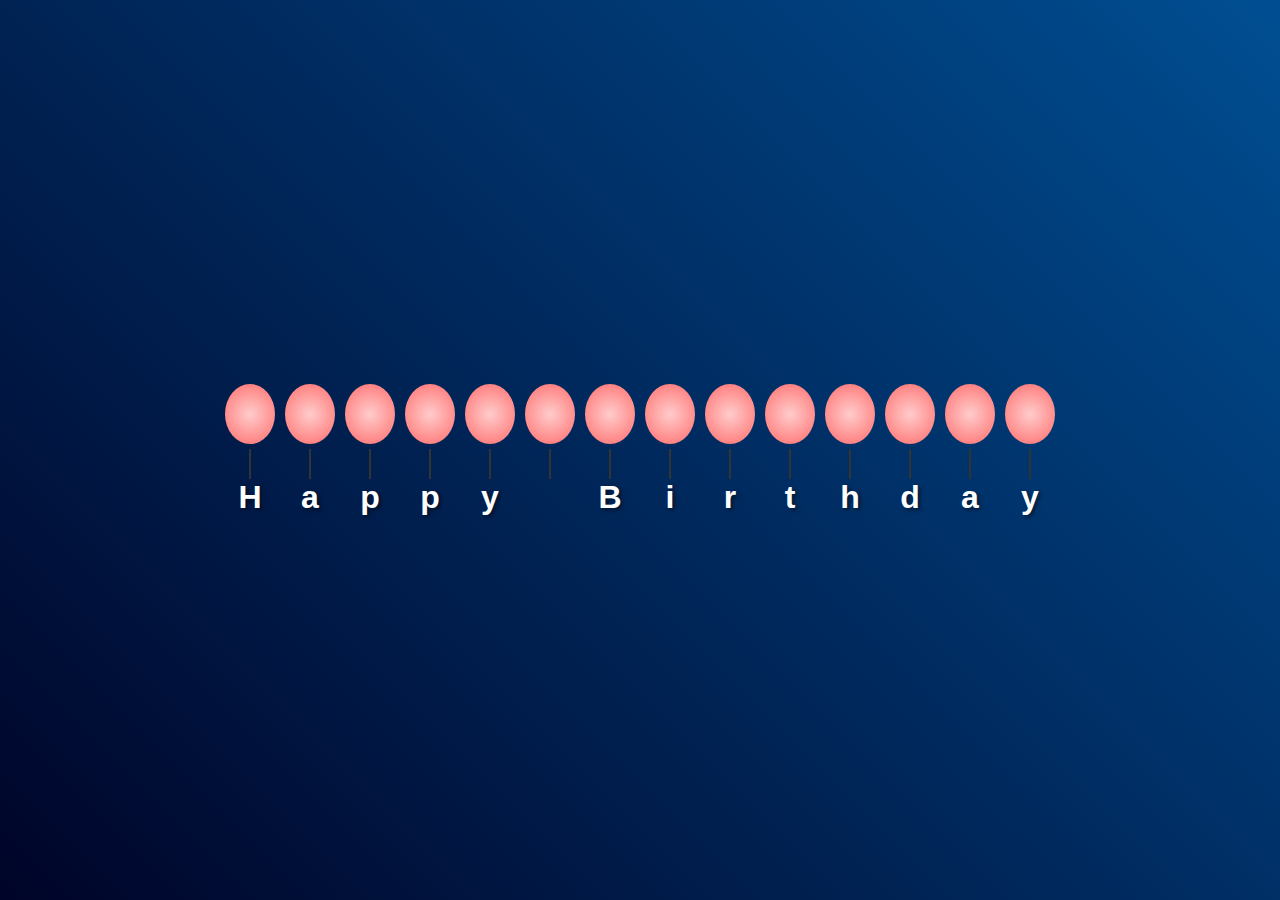
<file: index.html>
<!DOCTYPE html>
<html lang="en">
<head>
  <meta charset="UTF-8">
  <meta name="viewport" content="width=device-width, initial-scale=1.0">
  <title>Happy Birthday!</title>
  <link rel="stylesheet" href="style.css">
  <link rel="icon" type="image/png" href="bday icon.png">
</head>
<body>
  <div class="container">
    <div class="fireworks"></div> <!-- Fireworks container -->
    <div class="text">
      <!-- Balloons and letters will be dynamically added here -->
    </div>
  </div>
  <script src="script.js"></script>
</body>
</html>
</file>
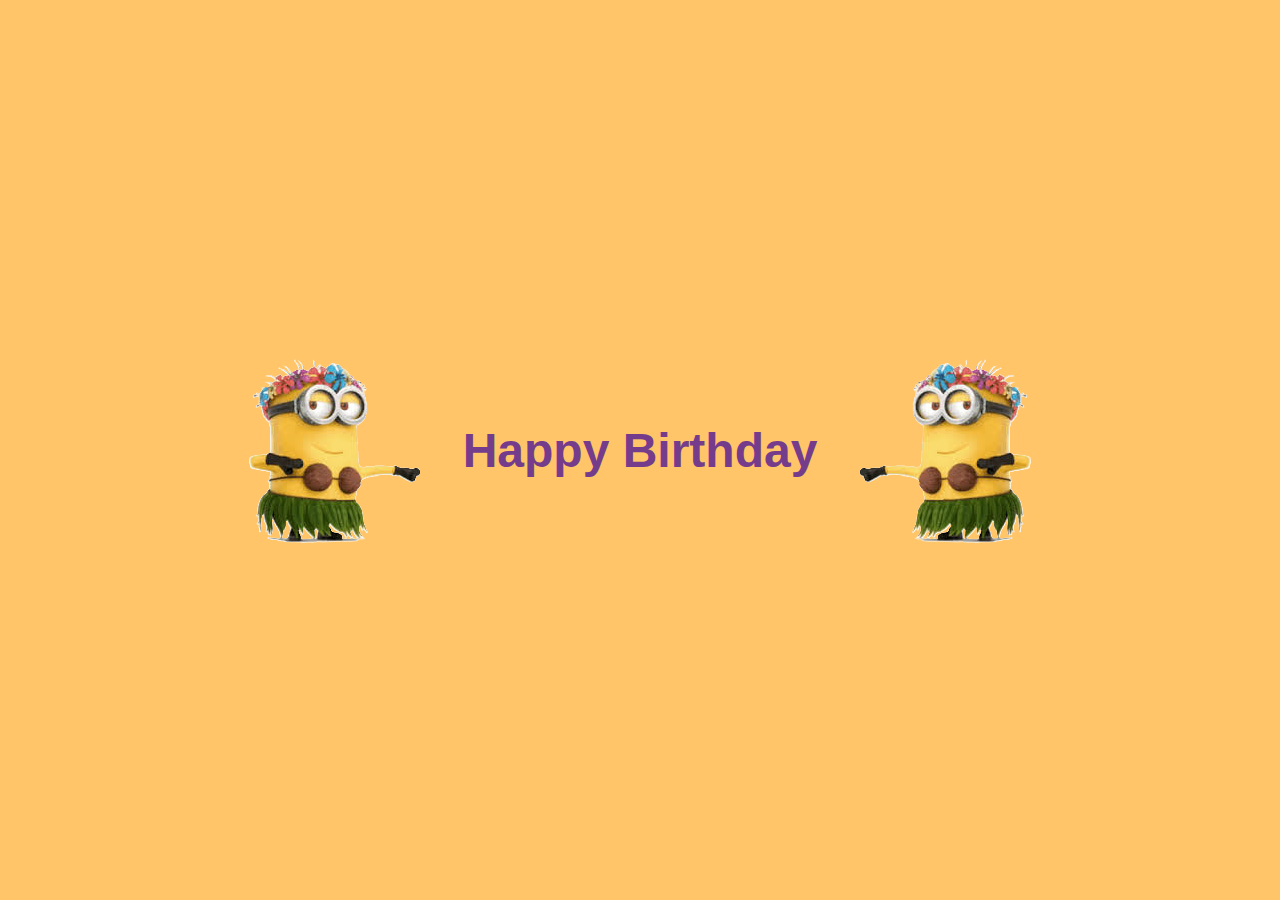
<file: happy-birthday.html>
<!DOCTYPE html>
<html lang="en">
<head>
    <meta charset="UTF-8">
    <meta name="viewport" content="width=device-width, initial-scale=1.0">
    <title>Happy Birthday!</title>
    <link rel="stylesheet" href="happy-birthday.css">
	<link rel="icon" type="image/png" href="bday icon.png">
</head>
<body>
    <div class="container">
		<img id="minion-left" class="emoji" src="leftMinion.png" alt="Left Minion">
			<div id="happy-birthday" class="text">Happy Birthday</div>
		<img id="minion-right" class="emoji" src="rightMinion.png" alt="Right Minion">
		
		<!-- Modal for video -->
	<div id="video-modal" class="modal">
		<div class="modal-content">
			<span id="close-modal" class="close">&times;</span>
				<iframe 
            id="birthday-video" 
            width="560" 
            height="315" 
            src="https://drive.google.com/file/d/1dPDMAqS_TOG-g4SFO5pwvm9O7YxsglFR/view?usp=sharing" 
            title="Happy Birthday!" 
            frameborder="0" 
            allow="accelerometer; autoplay; clipboard-write; encrypted-media; gyroscope; picture-in-picture" 
            allowfullscreen>
        </iframe>
		</div>
	</div>
    <script src="happy-birthday.js"></script>
</body>
</html>
</file>
<file: style.css>
/* General Body Styling */
body {
  margin: 0;
  display: flex;
  justify-content: center;
  align-items: center;
  height: 100vh;
  background: linear-gradient(45deg, #000428, #004e92); /* Night sky gradient */
  overflow: hidden;
  font-family: Arial, sans-serif;
  position: relative;
}

/* Fireworks Container */
.fireworks {
  position: absolute;
  top: 0;
  left: 0;
  width: 100%;
  height: 100%;
  pointer-events: none;
  z-index: 1; /* Ensure fireworks are behind the text */
}

/* Particle Styling */
.particle {
  position: absolute;
  width: 50px; /* Increased size */
  height: 50px; /* Increased size */
  border-radius: 50%;
  background-color: white;
  animation: particle-move 2s linear forwards;
}

/* Particle Animation */
@keyframes particle-move {
  0% {
    transform: translate(0, 0) scale(1); /* Start at normal size */
    opacity: 1;
  }
  50% {
    transform: translate(calc(var(--dx) * 0.5), calc(var(--dy) * 0.5)) scale(1.5); /* Midway larger */
    opacity: 0.8;
  }
  100% {
    transform: translate(var(--dx), var(--dy)) scale(0.5); /* Slight shrink at the end */
    opacity: 0;
  }
}

/* Text Container */
.text {
  display: flex;
  gap: 10px;
  justify-content: center;
  align-items: center;
  position: relative;
  z-index: 10; /* Ensure text appears above the fireworks */
}

/* Each Balloon-Letter Group */
.balloon-letter {
  display: flex;
  align-items: center;
  flex-direction: column;
  position: relative;
  opacity: 1;
  animation: waitThenFloat 10s ease-in forwards;
}

/* Balloon Styles */
.balloon {
  width: 50px;
  height: 60px;
  background: radial-gradient(circle, #ffcccb, #ff6b6b);
  border-radius: 50%;
  margin-bottom: 5px;
}

/* String Styles */
.string {
  width: 2px;
  height: 30px;
  background: #333;
}

/* Letter Styles */
.letter {
  font-size: 2rem;
  font-weight: bold;
  color: #fff;
  text-shadow: 2px 2px 4px rgba(0, 0, 0, 0.5);
}

/* Smooth Wait and Float Animation */
@keyframes waitThenFloat {
  0% {
    opacity: 1;
    transform: translateY(0);
  }
  50% {
    opacity: 1;
    transform: translateY(0);
  }
  100% {
    opacity: 0;
    transform: translate(calc(100vw - 50%), -200vh);
  }
}
</file>
<file: happy-birthday.css>
/* Global reset */
* {
    margin: 0;
    padding: 0;
    box-sizing: border-box;
}

body, html {
    height: 100%;
    display: flex;
    justify-content: center;
    align-items: center;
    background-color: #ffc568;
    font-family: Arial, sans-serif;
}

/* Center the container */
.container {
    display: flex;
    align-items: center;
    font-size: 3rem;
    position: relative;
    overflow: hidden;
}

/* Minions */
.emoji {
    font-size: 4rem;
    margin: 0 1rem;
    transition: transform 0.6s ease, margin 0.6s ease; /* Smooth movement inward */
}

.minion-pushing {
    transform: translateX(10px); /* Simulates the Minion pushing */
}

/* Static Text */
.text {
    font-size: 3rem;
    font-weight: bold;
    color: #763c8c;
    display: inline-block;
    white-space: nowrap;
    transition: letter-spacing 0.6s ease, transform 0.6s ease; /* Smooth compression */
}

/* Final text appearance (cake emoji) */
.final {
    font-size: 4rem;
    transition: font-size 0.6s ease;
}

/* Text animation during compression */
@keyframes jiggle {
    0%, 100% {
        transform: scale(1); /* Normal size */
    }
    50% {
        transform: scale(1.1); /* Slight bounce/jiggle */
    }
}

/* Add jiggle animation to the text */
.text.jiggling {
    animation: jiggle 0.6s ease; /* Jiggle duration matches the Minion push */
}

/* Modal styling */
.modal {
    display: none; /* Hidden by default */
    position: relative;
    top: 0;
    left: 0;
    width: 100%;
    height: 100%;
    background-color: rgba(0, 0, 0, 0.8);
    justify-content: center;
    align-items: center;
    z-index: 1000;
}

.modal-content {
    background-color: white;
    padding: 20px;
    border-radius: 10px;
    box-shadow: 0 4px 8px rgba(0, 0, 0, 0.2);
    text-align: center;
    position: relative;
}

.modal-content video {
    max-width: 100%;
    border-radius: 10px;
}

.close {
    position: absolute;
    top: 0px;
    right: 0px;
    font-size: 2rem;
    color: #333;
    cursor: pointer;
}
</file>
